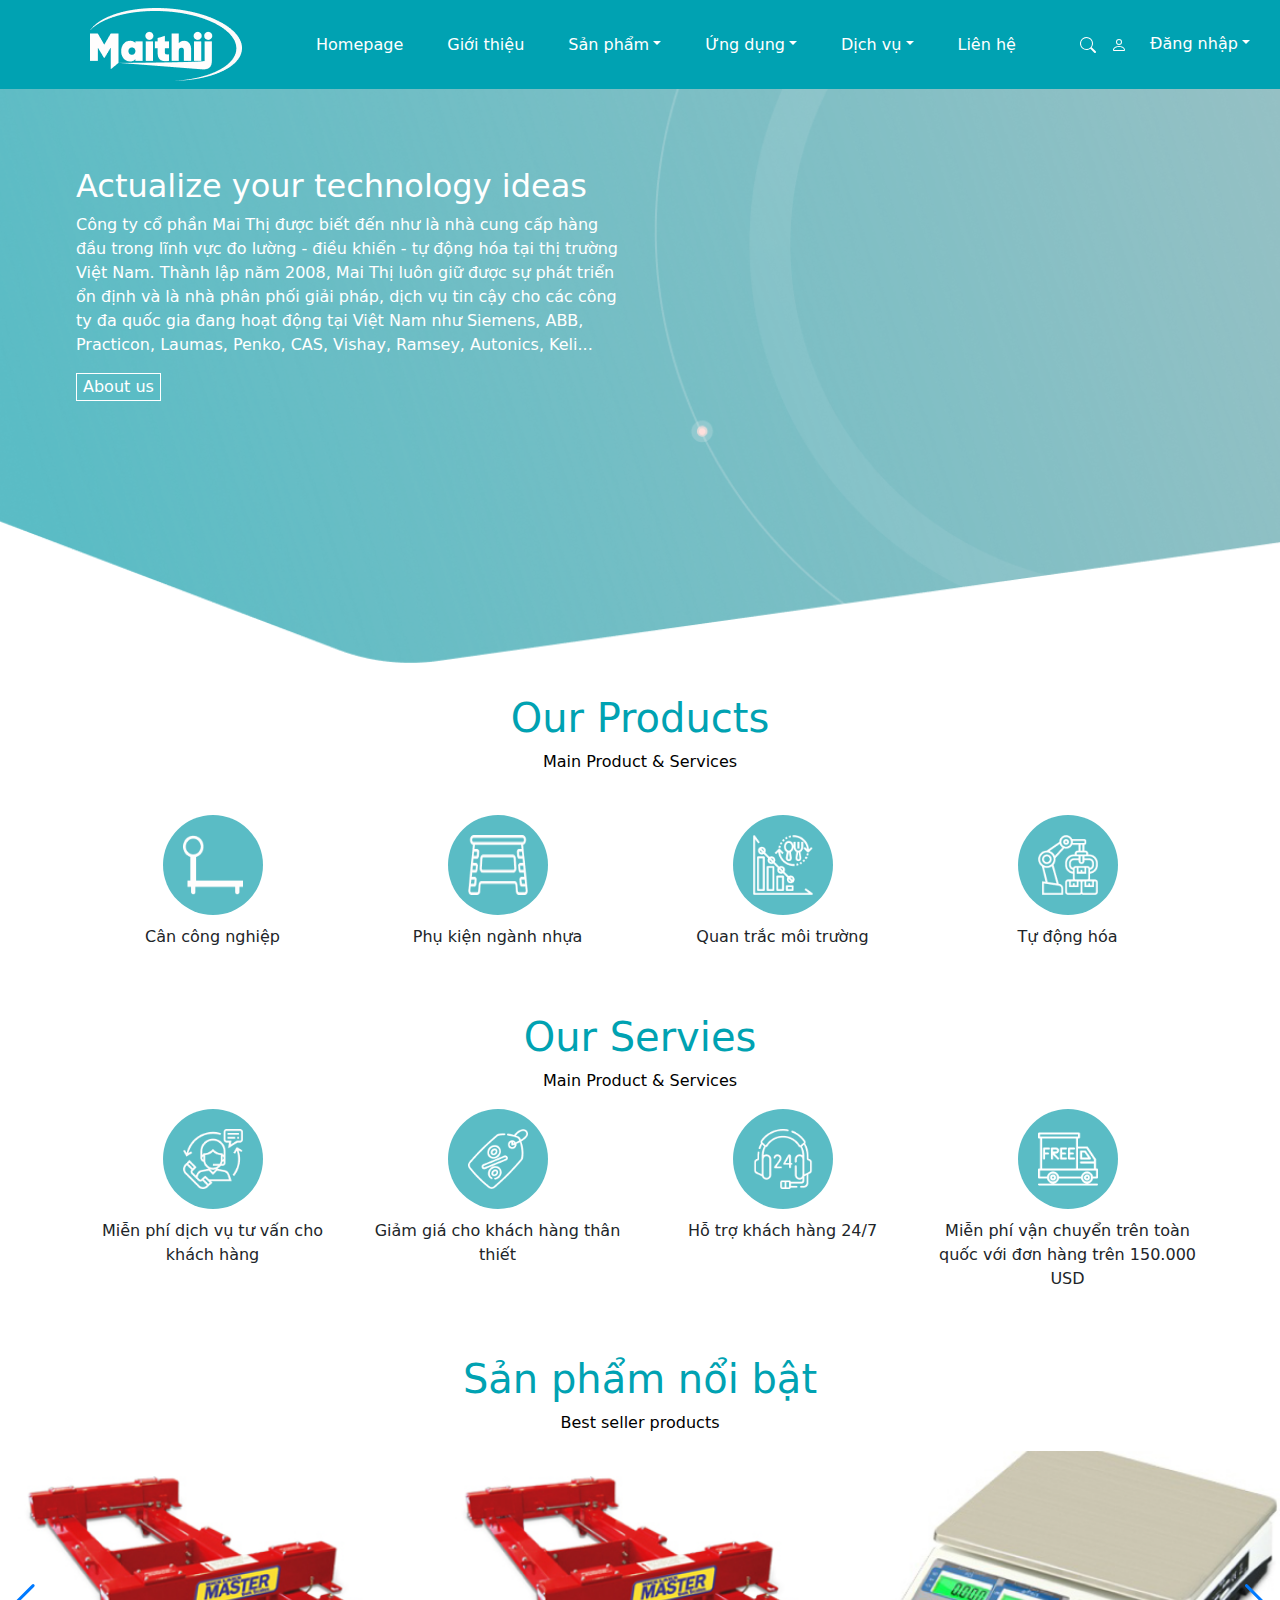
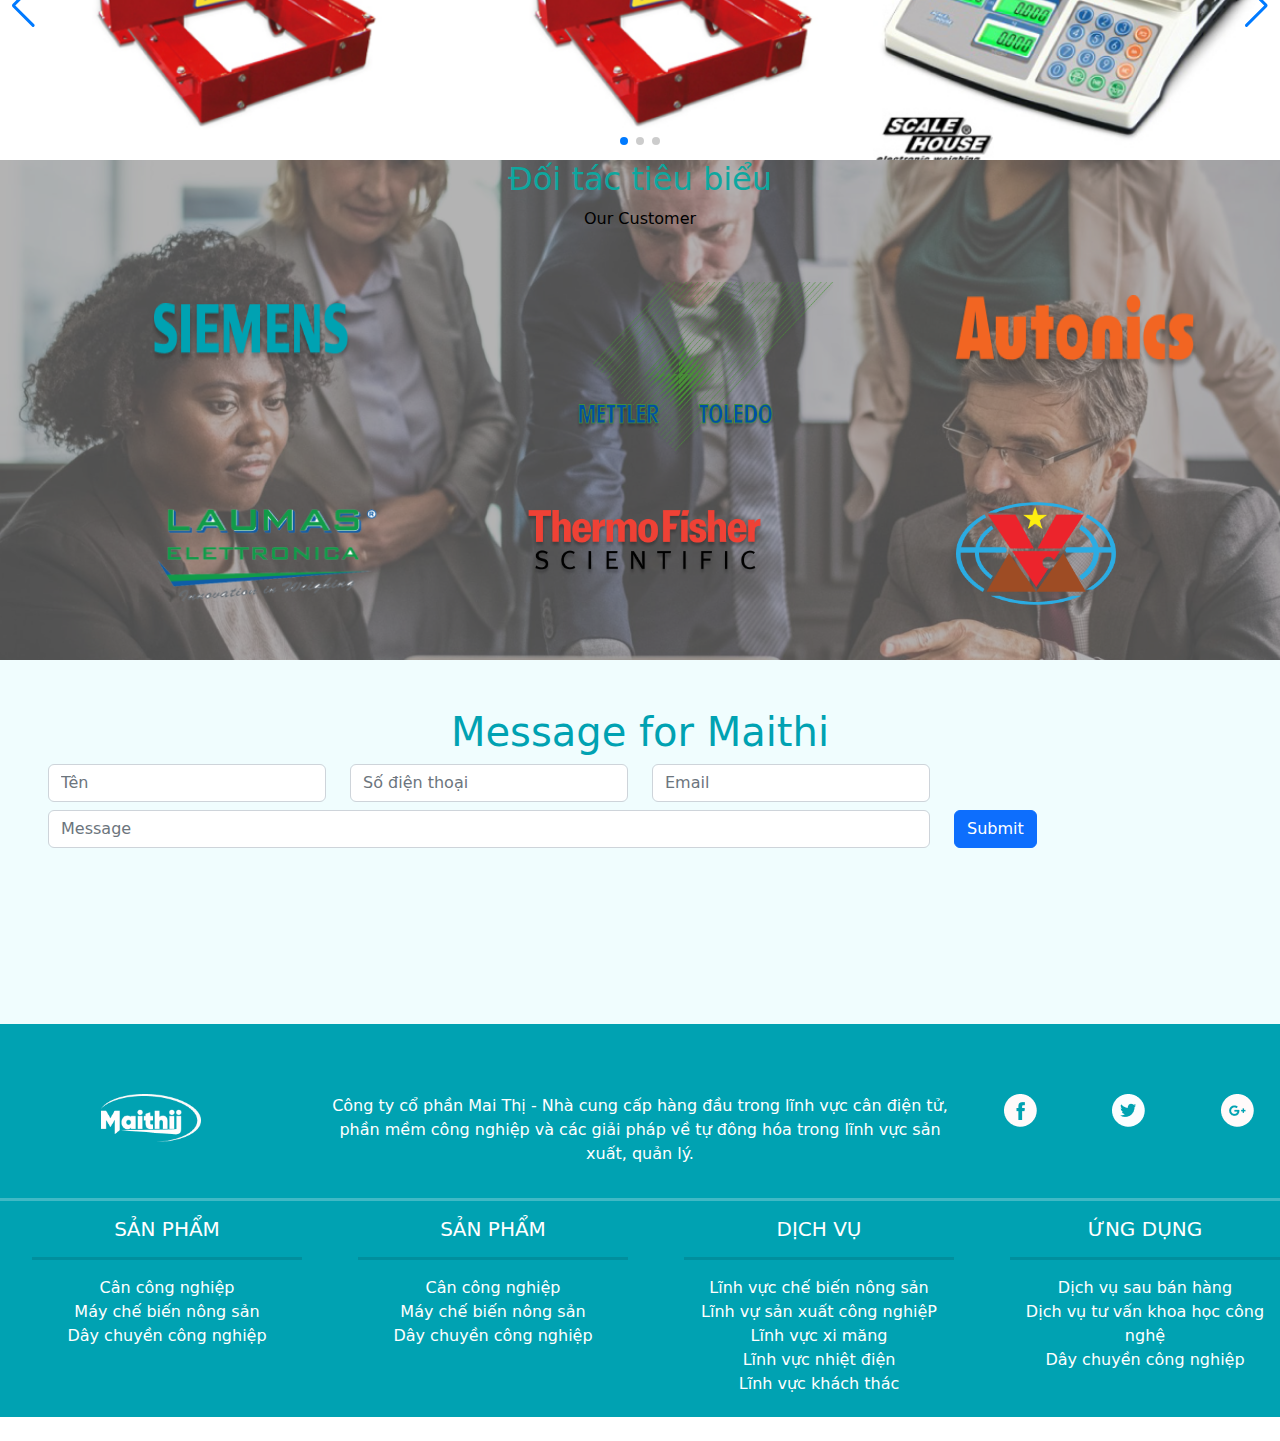
<file: baitaptuan2/index.html>
<!DOCTYPE html>
<html lang="en">
<head>
    <meta charset="UTF-8">
    <meta http-equiv="X-UA-Compatible" content="IE=edge">
    <meta name="viewport" content="width=device-width, initial-scale=1.0">
    <link rel="stylesheet" href="./assests/css/main.css">
    <link rel="stylesheet" href="./assests/css/bootstrap.min.css">
    <link rel="stylesheet" href="./assests/css/responsive.css">
    <link rel="stylesheet" href="https://unpkg.com/swiper/swiper-bundle.min.css">
    <link rel="stylesheet" href="./assests/css/all.min.css">
    <title>Công ty MaiA</title>
</head>
<body>
    <div class="wrap">
        <div class="container-fluid">
            <div class="row">
                <div class="col-12 content">
                    <nav class="navbar navbar-expand-lg navbar-light menu-main">
                        <div class="container-fluid">
                            <div class="logo-1"><a class="navbar-brand" href="#"><img src="./assests/images/Group 96.png" alt="logo"></a></div>
                            <button class="navbar-toggler" type="button" data-bs-toggle="collapse" data-bs-target="#navbarNavDropdown" aria-controls="navbarNavDropdown" aria-expanded="false" aria-label="Toggle navigation">
                                <span class="navbar-toggler-icon"></span>
                            </button>
                            <div class="collapse navbar-collapse" id="navbarNavDropdown" style="justify-content: center;">
                                <ul class="navbar-nav">
                                    <li class="nav-item"style="margin-left: 28px;">
                                        <a class="nav-link active text-white" aria-current="page" href="#">Homepage</a>
                                    </li>
                                    <li class="nav-item" style="margin-left: 28px;">
                                        <a class="nav-link text-white" href="#">Giới thiệu</a>
                                    </li>
                                    <li class="nav-item dropdown" style="margin-left: 28px; ">
                                        <a class="nav-link dropdown-toggle text-white" href="#" id="navbarDropdownMenuLink" role="button" data-bs-toggle="dropdown" aria-expanded="false">Sản phẩm</a>
                                        <ul class="dropdown-menu " aria-labelledby="navbarDropdownMenuLink" style="height: 300px; width:800px;">
                                            <li><a class="dropdown-item " href="#" style="color: #00A2B2;">Cân công nghiệp</a></li>
                                                <p>Cân tĩnh</p>
                                            <li><a class="dropdown-item " href="#" style="color: #00A2B2;">Dây chuyền công nghiệp</a></li>
                                            <li><a class="dropdown-item " href="#" style="color: #00A2B2;">Máy chế biến nông sản</a></li>
                                        </ul>
                                    </li>
                                    <li class="nav-item dropdown" style="margin-left: 28px;">
                                        <a class="nav-link dropdown-toggle text-white" href="#" id="navbarDropdownMenuLink" role="button" data-bs-toggle="dropdown" aria-expanded="false">Ứng dụng</a>
                                        <ul class="dropdown-menu" aria-labelledby="navbarDropdownMenuLink" >
                                            <li><a class="dropdown-item " href="#" style="color: #00A2B2;">Lĩnh vực chế biến nông sản</a></li>
                                            <li><a class="dropdown-item " href="#"style="color: #00A2B2;">	Lĩnh vực sản xuất
                                                công nghiệp</a></li>
                                            <li><a class="dropdown-item " href="#" style="color: #00A2B2;">Lĩnh vực xi măng</a></li>
                                            <li><a class="dropdown-item " href="#" style="color: #00A2B2;">Lĩnh vực nhiệt điện</a></li>
                                            <li><a class="dropdown-item " href="#"style="color: #00A2B2;">Lĩnh vực khai thác khác</a></li>
                                        </ul>
                                    </li>
                                    <li class="nav-item dropdown" style="margin-left: 28px;">
                                        <a class="nav-link dropdown-toggle text-white" href="#" id="navbarDropdownMenuLink" role="button" data-bs-toggle="dropdown" aria-expanded="false">Dịch vụ</a>
                                        <ul class="dropdown-menu" aria-labelledby="navbarDropdownMenuLink">
                                            <li><a class="dropdown-item " href="#"style="color: #00A2B2;">Action</a></li>
                                            <li><a class="dropdown-item " href="#"style="color: #00A2B2;">Another action</a></li>
                                            <li><a class="dropdown-item " href="#"style="color: #00A2B2;">Something else here</a></li>
                                        </ul>
                                    </li>
                                    <li class="nav-item"style="margin-left: 28px;">
                                        <a class="nav-link text-white" href="#">Liên hệ</a>
                                    </li>
                                </ul>
                            </div>
                            <div class="collapse navbar-collapse" id="navbarNavDropdown" style="justify-content: center;">
                                <ul class="navbar-nav">
                                    <li class="nav-item"style="margin-left: 12px;">
                                        <a href="#" id="navbarNavDropdown"><svg xmlns="http://www.w3.org/2000/svg" width="16" height="42px" fill="currentColor" class="bi bi-search text-white" viewBox="0 0 16 16">
                                            <path d="M11.742 10.344a6.5 6.5 0 1 0-1.397 1.398h-.001c.03.04.062.078.098.115l3.85 3.85a1 1 0 0 0 1.415-1.414l-3.85-3.85a1.007 1.007 0 0 0-.115-.1zM12 6.5a5.5 5.5 0 1 1-11 0 5.5 5.5 0 0 1 11 0z"/>
                                        </svg></a>
                                    </li>
                                    <li class="nav-item" style="margin-left: 15px;">
                                        <a href="#" id="navbarNavDropdown"><svg xmlns="http://www.w3.org/2000/svg" width="16" height="42px" fill="currentColor" class="bi bi-person text-white" viewBox="0 0 16 16">
                                            <path d="M8 8a3 3 0 1 0 0-6 3 3 0 0 0 0 6zm2-3a2 2 0 1 1-4 0 2 2 0 0 1 4 0zm4 8c0 1-1 1-1 1H3s-1 0-1-1 1-4 6-4 6 3 6 4zm-1-.004c-.001-.246-.154-.986-.832-1.664C11.516 10.68 10.289 10 8 10c-2.29 0-3.516.68-4.168 1.332-.678.678-.83 1.418-.832 1.664h10z"/>
                                          </svg></a>
                                    </li>
                                    <li class="nav-item dropdown" style="margin-left: 15px;">
                                        <a class="nav-link dropdown-toggle text-white" href="#" id="navbarDropdownMenuLink" role="button" data-bs-toggle="dropdown" aria-expanded="false">Đăng nhập</a>
                                        <ul class="dropdown-menu " aria-labelledby="navbarDropdownMenuLink">
                                            <li><a class="dropdown-item" href="#">Đăng nhập</a></li>
                                            <li><a class="dropdown-item" href="#">Bạn chưa có tài khoản</a></li>
                                            <li><a class="dropdown-item" href="#">Tạo tài khoản</a></li>
                                        </ul>
                                    </li>
                                </ul>
                            </div>
                        </div>
                      </nav>
                    <div class="row">
                        <div class="col-12 col-md-6 p-5 " style="color: white; margin-top: 30px; margin-left: 40px; height: 550px;">
                            <h2>Actualize your technology ideas</h2>
                            <p>Công ty cổ phần Mai Thị được biết đến như là nhà cung cấp hàng đầu trong lĩnh vực đo lường - điều khiển - tự động hóa tại thị trường Việt Nam. Thành lập năm 2008, Mai Thị luôn giữ được sự phát triển ổn định và là nhà phân phối giải pháp, dịch vụ tin cậy cho các công ty đa quốc gia đang hoạt động tại Việt Nam như Siemens, ABB, Practicon, Laumas, Penko, CAS, Vishay, Ramsey, Autonics, Keli...</p>
                            <button class="border border-white" style="background: #5ABCC5; color:white; ">About us</button>
                        </div>
                        <div class="col-6">
                        </div>
                    </div>
                </div>
            </div>   
        </div>
        <div class="container">
            <div class="row">
                <div class="col-12 content-1">
                    <div class="cover" style="z-index: 1;"></div>
                    <div class="row" style="position: relative;z-index: 2;">
                        <div class="col-12 text-center font-weight-bold" style="color: #00A2B2;padding: 25px;">
                            <h1 class="our-h1">Our Products</h1>
                            <p class="our-p" style="color: black;">Main Product & Services</p>
                        </div>
                    </div>
                </div>
            </div>
        </div>
        <div class="container mb-5">
            <div class="row">
                <div class="col-lg-6 col-xl-3">
                    <div style="background: #5ABCC5;width: 100px;height: 100px;border-radius: 50%; margin: 0 auto; display: flex; justify-content: center;align-items: center;">
                        <img src="./assests/images/Vector.png" alt="cancn" height="60px" width="60px">
                    </div>
                    <p class="our-p" style="margin-top: 10px;"> Cân công nghiệp</p>
                </div>
                <div class="col-lg-6 col-xl-3 ">
                    <div style="background: #5ABCC5;width: 100px;height: 100px;border-radius: 50%; margin: 0 auto; display: flex; justify-content: center;align-items: center;">
                        <img src="./assests/images/pknn.png" alt="pknn" height="60px" width="60px">
                
                    </div>
                    <p class="our-p" style="margin-top: 10px;"> Phụ kiện ngành nhựa</p>
                </div>
                <div class=" col-lg-6 col-xl-3 ">
                    <div style="background: #5ABCC5;width: 100px;height: 100px;border-radius: 50%; margin: 0 auto; display: flex; justify-content: center;align-items: center;">
                        <img src="./assests/images/mt.png" alt="mt" height="60px" width="60px">
                    </div>
                    <p class="our-p" style="margin-top: 10px;"> Quan trắc môi trường</p>
                </div>
                <div class=" col-lg-6 col-xl-3 ">
                    <div style="background: #5ABCC5;width: 100px;height: 100px;border-radius: 50%; margin: 0 auto; display: flex; justify-content: center;align-items: center;">
                        <img src="./assests/images/tdh.png" alt="tdh" height="60px" width="60px">
                    </div>
                    <p class="our-p" style="margin-top: 10px;"> Tự động hóa</p>
                </div>
            </div>
        </div>
        <div class="container">
            <div class="row">
                <div class="col-12 content-1">
                    <div class="cover" style="z-index: 1;"></div>
                    <div class="row" style="position: relative;z-index: 2;">
                        <div class="col-12 text-center font-weight-bold" style="color: #00A2B2;">
                            <h1>Our Servies</h1>
                            <p style="color: black;">Main Product & Services</p>
                        </div>
                    </div>
                </div>
            </div>
        </div>
        <div class="container mb-5">
            <div class="row">
                <div class=" col-lg-6 col-xl-3">
                    <div style="background: #5ABCC5;width: 100px;height: 100px;border-radius: 50%; margin: 0 auto; display: flex; justify-content: center;align-items: center;">
                        <img src="./assests/images/mptv.png" alt="cancn" height="60px" width="60px">
                    </div>
                    <p class="our-p" style="margin-top: 10px;"> Miễn phí dịch vụ tư vấn 
                        cho khách hàng</p>
                </div>
                <div class=" col-lg-6 col-xl-3 ">
                    <div style="background: #5ABCC5;width: 100px;height: 100px;border-radius: 50%; margin: 0 auto; display: flex; justify-content: center;align-items: center;">
                        <img src="./assests/images/giamgia.png" alt="pknn" height="60px" width="60px">
                
                    </div>
                    <p class="our-p" style="margin-top: 10px;"> Giảm giá cho khách hàng 
                        thân thiết</p>
                </div>
                <div class=" col-lg-6 col-xl-3 ">
                    <div style="background: #5ABCC5;width: 100px;height: 100px;border-radius: 50%; margin: 0 auto; display: flex; justify-content: center;align-items: center;">
                        <img src="./assests/images/hotro.png" alt="mt" height="60px" width="60px">
                    </div>
                    <p class="our-p" style="margin-top:10px ;">Hỗ trợ khách hàng 24/7</p>
                </div>
                <div class="col-lg-6 col-xl-3">
                    <div style="background: #5ABCC5;width: 100px;height: 100px;border-radius: 50%; margin: 0 auto; display: flex; justify-content: center;align-items: center;">
                        <img src="./assests/images/vanchuyen.png" alt="tdh" height="60px" width="60px">
                    </div>
                    <p class="our-p" style="margin-top: 10px;"> Miễn phí vận chuyển trên 
                        toàn quốc với đơn hàng 
                        trên 150.000 USD</p>
                </div>
            </div>
        </div>
        <div class="container icon-1">
            <div class="row">
                <div class="col-12 content-1">
                    <div class="cover" style="z-index: 1;"></div>
                    <div class="row" style="position: relative;z-index: 2;">
                        <div class="col-12 text-center font-weight-bold" style="color: #00A2B2;">
                            <h1>Sản phẩm nổi bật</h1>
                            <p style="color: black;">Best seller products</p>
                        </div>
                    </div>
                </div>
            </div>
        </div>
        <div class="col-12 icon-1" >
            <div class="swiper mySwiper">
                <div class="swiper-wrapper">
                    <div class="swiper-slide"><img
                            src="./assests/images/Rectangle 4.1.png"
                            alt=""></div>
                    <div class="swiper-slide"><img
                            src="./assests/images/Rectangle 4.1 (1).png"
                            alt=""></div>
                    <div class="swiper-slide"><img
                            src="./assests/images/Rectangle 4.1 (2).png"
                            alt=""></div>
                    <div class="swiper-slide"><img
                            src="./assests/images/Rectangle 4.1 (3).png"
                            alt=""></div>
                    <div class="swiper-slide"><img
                            src="./assests/images/Rectangle 4.1 (4).png"
                            alt=""></div>
                    <div class="swiper-slide"><img
                            src="./assests/images/Rectangle 4.1.png"
                            alt=""></div>
                    <div class="swiper-slide"><img
                            src="./assests/images/Rectangle 4.1 (1).png"
                            alt=""></div>
                    <div class="swiper-slide"><img
                            src="./assests/images/Rectangle 4.1 (2).png"
                            alt=""></div>
                </div>
                <div class="swiper-button-next"></div>
                <div class="swiper-button-prev"></div>
                <div class="swiper-pagination"></div>
            </div>
        </div>
        <div class="container-fluid icon-1">
            <div class="row">
                <div class="bg-image" style="background-image: url('./assests/images/Rectangle\ 2.1.png');">
                    <div class="cover-1" style="z-index: 1;"></div>
                    <div class="row" style="position: relative;z-index: 2;">
                        <div class="col-12 text-center font-weight-bold" style="color: rgb(14, 167, 159);">
                            <h2>Đối tác tiêu biểu</h2>
                            <p style="color:black;">Our Customer</p>
                            
                        </div>
                        <div class="container">
                            <div class="row">
                              <div class=" col-lg-6 col-xl-3 col-6 text-center" style="margin-left: 100px;">
                                <img src="./assests/images/siemens.png" style="margin-top: 56px; width: 200px; height: 60px;" alt="">
                              </div>
                              <div class="col-lg-6 col-xl-3 col-6 text-center">
                                <img src="./assests/images/mettler.png" style="margin-top: 35px; width: 260px; height: 175px; margin-left: 150px;" alt="">
                              </div>
                              <div class="col-lg-6 col-xl-3 col-6 text-center">
                                <img src="./assests/images/autonics.png" style="margin-top: 48px; width: 245px; height: 75px; margin-left: 200px;" alt="">
                              </div>
                            </div>
                          </div>
                          <div class="container">
                            <div class="row">
                              <div class="col-lg-6 col-xl-3 col-6 text-center">
                                <img src="./assests/images/laumas.png" style="margin-top: 43px; width: 234px; height: 106px; margin-left: 150px;" alt="">
                              </div>
                              <div class="col-lg-6 col-xl-3 col-6 text-center">
                                <img src="./assests/images/thermo.png" style="margin-top: 53px; width: 237px; height: 66px; margin-left: 200px;" alt="">
                              </div>
                              <div class="col-lg-6 col-xl-3 col-6 text-center">
                                <img src="./assests/images/094023569a4d9f0c25fff84b4560a3a3 copy 1.png" style="margin-top: 7px; width: 168px; height: 168px; margin-left: 300px;" alt="">
                              </div>
                            </div>
                          </div>
                    </div>
                </div>
            </div>
        </div>
        <div class="container-fluid p-5 icon-1" style="background: #F0FDFE; height: 364px;">
            <div class="row">
                <div class="col-12">
                    <div class="col-12 text-center font-weight-bold" style="color: #00A2B2;">
                        <h1>Message for Maithi</h1>
                    </div>
                    <form>
                        <div class="row form-1">
                            <div class="col-md-3 col-12 mb-2">
                                <div class="form-group">
                                    <input type="email" placeholder="Tên" class="form-control"
                                        id="exampleInputEmail1" aria-describedby="emailHelp">
                                </div>
                            </div>
                            <div class="col-md-3 col-12 mb-2">
                                <div class="form-group">
                                    <input type="email" placeholder="Số điện thoại" class="form-control"
                                        id="exampleInputEmail1" aria-describedby="emailHelp">
                                </div>
                            </div>
                            <div class="col-md-3 col-12 mb-2">
                                <div class="form-group">
                                    <input type="email" placeholder="Email" class="form-control"
                                        id="exampleInputEmail1" aria-describedby="emailHelp">
                                </div>
                            </div>
                            <div class="col-md-9 col-12">
                                <div class="form-group">
                                    <input type="Message" placeholder="Message" class="form-control"
                                        id="exampleInputEmail1" aria-describedby="emailHelp">
                                </div>
                            </div>
                            <div class="col-md-2 col-12">
                                <div>
                                    <button type="button" class="btn btn-primary">Submit</button>
                                </div>
                            </div>
                        </div>
                    </form>
                </div>
            </div>
        </div>
        <div class="container-fluid icon-1" style="background: #00A2B2;">
            <div class="row">
                <div class="col-md-3 col-12 text-center">
                    <img src="./assests/images/Group 96.png" alt="" style="width: 100px; margin-top: 70px;">
                </div>
                <div class="col-md-6 col-12 text-center" >
                    <p style="margin-top: 70px; color: white;">Công ty cổ phần Mai Thị - Nhà cung cấp hàng đầu trong lĩnh vực cân điện tử, phần mềm công nghiệp và các giải pháp về tự đông hóa trong lĩnh vực sản xuất, quản lý.</p>
                </div>
                <div class="col-1 text-center icon-1">
                    <a href=""><img src="./assests/images/Facebook.png" alt="" style="margin-top: 70px;"></a>
                </div>
                <div class="col-1 text-center icon-1">
                    <a href=""><img src="./assests/images/Twitter.png" alt="" style="margin-top: 70px;"></a>
                </div>
                <div class="col-1 text-center icon-1">
                    <a href=""><img src="./assests/images/Google +.png" alt="" style="margin-top: 70px;"></a>
                </div>
                <div class="col-12 text-center">
                    <hr style="height:3px;border-width:0;background-color:white">
                </div>
                <div class="container" style="height: 200px; color: white;">
                    <div class="row">
                        <div class="col-md-3 col-12 text-center" style="height: 200px;">
                            <ul class="ds" style="list-style: none;">
                                <li class="ds-item"><h5>SẢN PHẨM</h5></li>
                                <hr style="height:3px;border-width:0;background-color:#03565F">
                                <li class="ds-item">Cân công nghiệp</li>
                                <li class="ds-item">Máy chế biến nông sản</li>
                                <li class="ds-item">Dây chuyền công nghiệp</li>
                            </ul>
                        </div>
                        <div class="col-md-3 col-12 text-center" style="height: 200px;">
                            <ul class="ds" style="list-style: none;">
                                <li class="ds-item"><h5>SẢN PHẨM</h5></li>
                                <hr style="height:3px;border-width:0;background-color:#03565F">
                                <li class="ds-item">Cân công nghiệp</li>
                                <li class="ds-item">Máy chế biến nông sản</li>
                                <li class="ds-item">Dây chuyền công nghiệp</li>
                            </ul>
                        </div>
                        <div class="col-md-3 col-12 text-center" style="height: 200px;">
                            <ul class="ds" style="list-style: none;">
                                <li class="ds-item"><h5>DỊCH VỤ</h5></li>
                                <hr style="height:3px;border-width:0;background-color:#03565F">
                                <li class="ds-item">Lĩnh vực chế biến nông sản</li>
                                <li class="ds-item">Lĩnh vự sản xuất công nghiệP</li>
                                <li class="ds-item">Lĩnh vực xi măng</li>
                                <li class="ds-item">Lĩnh vực nhiệt điện</li>
                                <li class="ds-item">Lĩnh vực khách thác</li>
                            </ul>
                        </div>
                        <div class="col-md-3 col-12 text-center" style="height: 200px;">
                            <ul class="ds" style="list-style: none;">
                                <li class="ds-item"><h5>ỨNG DỤNG</h5></li>
                                <hr style="height:3px;border-width:0;background-color:#03565F">
                                <li class="ds-item">Dịch vụ sau bán hàng</li>
                                <li class="ds-item">Dịch vụ tư vấn khoa học công nghệ</li>
                                <li class="ds-item">Dây chuyền công nghiệp</li>
                            </ul>
                        </div>>
                    </div>
                </div>
            </div>
        </div>
    </div>
    <script src="https://code.jquery.com/jquery-3.6.0.min.js"integrity="sha256-/xUj+3OJU5yExlq6GSYGSHk7tPXikynS7ogEvDej/m4="crossorigin="anonymous"></script>
    <script src="https://cdn.jsdelivr.net/npm/bootstrap@5.1.3/dist/js/bootstrap.bundle.min.js"integrity="sha384-ka7Sk0Gln4gmtz2MlQnikT1wXgYsOg+OMhuP+IlRH9sENBO0LRn5q+8nbTov4+1p"crossorigin="anonymous"></script>
    <script src="https://unpkg.com/swiper/swiper-bundle.min.js"></script>
    <script>
        var swiper = new Swiper(".mySwiper", {
            slidesPerView: 3,
            spaceBetween: 30,
            slidesPerGroup: 3,
            loop: true,
            loopFillGroupWithBlank: true,
            pagination: {
                el: ".swiper-pagination",
                clickable: true,
            },
            navigation: {
                nextEl: ".swiper-button-next",
                prevEl: ".swiper-button-prev",
            },
        });
    </script>
</body>
</html>
</file>
<file: baitaptuan2/assests/css/main.css>
body {
    position: relative;
    height: 100%;
  }
  
  body {
    background: #eee;
    font-family: Helvetica Neue, Helvetica, Arial, sans-serif;
    font-size: 14px;
    color: white;
    margin: 0;
    padding: 0;
  }
  .content {
    max-width: 100%;
    max-height: 100%;
    background-image: url('../images/Group\ 17.png');
    background-repeat: no-repeat;
    background-size: cover;
    position: relative;
}
.our-h1{
  text-align: center;
  font-size: 40px;
  font-style: normal;
  color: #00A2B2;
}
.our-p{
  text-align: center;
  font-size: 16px;
}
.container-fluid{
  padding-left: 0px !important;
  padding-right: 0px !important;
}
.logo-1{
  margin-left: 90px;
}

.swiper {
  width: 100%;
  height: 100%;
}

.swiper-slide {
  text-align: center;
  font-size: 18px;
  background: #fff;

  /* Center slide text vertically */
  display: -webkit-box;
  display: -ms-flexbox;
  display: -webkit-flex;
  display: flex;
  -webkit-box-pack: center;
  -ms-flex-pack: center;
  -webkit-justify-content: center;
  justify-content: center;
  -webkit-box-align: center;
  -ms-flex-align: center;
  -webkit-align-items: center;
  align-items: center;
}

.swiper-slide img {
  display: block;
  width: 100%;
  height: 100%;
  object-fit: cover;
}

.bg-image {
  width: 100%;
  height: 500px;
  background-repeat: no-repeat;
  background-size: cover;
  position: relative;
}

.cover-1 {
  position: absolute;
  top: 0;
  right: 0;
  bottom: 0;
  width: 100%;
  background: gray;
  opacity: 0.6;
}
.form-1{
  margin: 55px 0px;
  margin-left: 95px;
}
.menu-main{
  background-color: #00A2B2;
}
</file>
<file: baitaptuan2/assests/css/responsive.css>
/* Mobile*/
@media (max-width: 740px){
    .nav > li{
        display: block;
    }
    .bi-search {
        display: none;
    }
    .bi-person {
        display: none;
    }
    .form-1{
        margin-left: 0px;
        text-align: center;
    }
    .icon-1{
        display: none;
    }
    .end-1{
        height: 1140px;
    }
    .logo-1{
        margin-left: 19px;
    }

}
/*Pc*/
@media (min-width: 1024px){
    .mobile-menu-btn{
        display: none;
    }
    .pad-1{
        margin-top: 55px;
        margin-left: 55px;
    }
}
</file>
